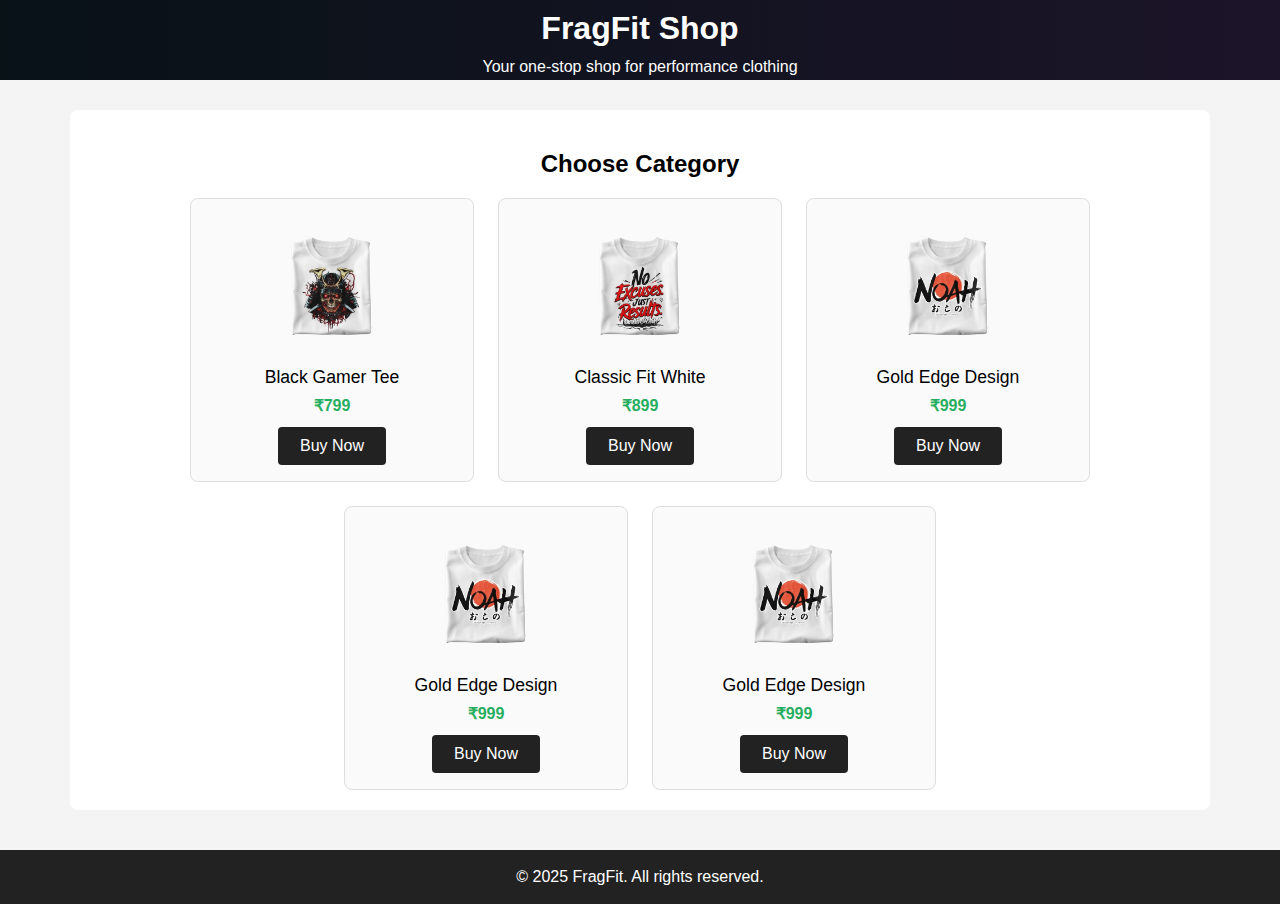
<file: FRAGFIT/shop.htm>
<!DOCTYPE html>
<html lang="en">
<head>
  <meta charset="UTF-8">
  <title>FragFit Shop</title>
  <link rel="stylesheet" href="shop.css" />
  <link rel="stylesheet" href="https://cdnjs.cloudflare.com/ajax/libs/font-awesome/6.5.1/css/all.min.css"
    integrity="sha512-..." crossorigin="anonymous" referrerpolicy="no-referrer" />
</head>
<body>
  <header>
    <h1 class="title">FragFit Shop</h1>
    <p class="nav">Your one-stop shop for performance clothing</p>
  </header>

  <div class="container">
    <h2>Choose Category</h2>
    <div class="products">
      <div class="product">
        <img src="SHIRT4.png" alt="Black Gamer Tee">
        <div class="product-title">Black Gamer Tee</div>
        <div class="product-price">₹799</div>
        <button class="buy-btn">Buy Now</button>
      </div>
      <div class="product">
        <img src="SHIRT5.png" alt="Classic Fit White">
        <div class="product-title">Classic Fit White</div>
        <div class="product-price">₹899</div>
        <button class="buy-btn">Buy Now</button>
      </div>
      <div class="product">
        <img src="shirt3.png" alt="Gold Edge Design">
        <div class="product-title">Gold Edge Design</div>
        <div class="product-price">₹999</div>
        <button class="buy-btn">Buy Now</button>
      </div>
      <div class="product">
        <img src="shirt3.png" alt="Gold Edge Design">
        <div class="product-title">Gold Edge Design</div>
        <div class="product-price">₹999</div>
        <button class="buy-btn">Buy Now</button>
      </div>
      <div class="product">
        <img src="shirt3.png" alt="Gold Edge Design">
        <div class="product-title">Gold Edge Design</div>
        <div class="product-price">₹999</div>
        <button class="buy-btn">Buy Now</button>
      </div>

    </div>
  </div>

  <footer>
    &copy; 2025 FragFit. All rights reserved.
  </footer>
</body>
</html>
</file>
<file: FRAGFIT/shop.css>
body {
    font-family: Arial, sans-serif;
    background: #f4f4f4;
    margin: 0;
    padding: 0;
        
}
header {
    background: linear-gradient(to right, #081217, #1c1429);
    color:white;
    text-align: center;
    display: flex;
    flex-direction: column;
    align-items: center;
    height: 80px;
}

.title{
    margin: 10px;
}

.nav{
    margin-top: 1px;
}

.container {
    max-width: 1100px;
    margin: 30px auto;
    padding: 20px;
    background: #fff;
    border-radius: 8px;
}
h1, h2 {
    text-align: center;
}
.products {
    display: flex;
    flex-wrap: wrap;
    gap: 24px;
    justify-content: center;
}
.product {
    background: #fafafa;
    border: 1px solid #ddd;
    border-radius: 8px;
    width: 250px;
    padding: 16px;
    text-align: center;
    transition: box-shadow 0.2s;
    display: flex;
    flex-direction: column;
    align-items: center;
}
.product:hover {
    box-shadow: 0 2px 12px rgba(0,0,0,0.08);
}
.product img {
    max-width: 100%;
    height: 140px;
    object-fit: contain;
    margin-bottom: 12px;
}
.product-title {
    font-size: 1.1em;
    margin-bottom: 8px;
}
.product-price {
    color: #27ae60;
    font-weight: bold;
    margin-bottom: 12px;
}
.buy-btn {
    background: #222;
    color: #fff;
    border: none;
    padding: 10px 22px;
    border-radius: 4px;
    cursor: pointer;
    font-size: 1em;
}
.buy-btn:hover {
    background: #27ae60;
}
footer {
    text-align: center;
    padding: 18px 0;
    background: #222;
    color: #fff;
    margin-top: 40px;
}
</file>
